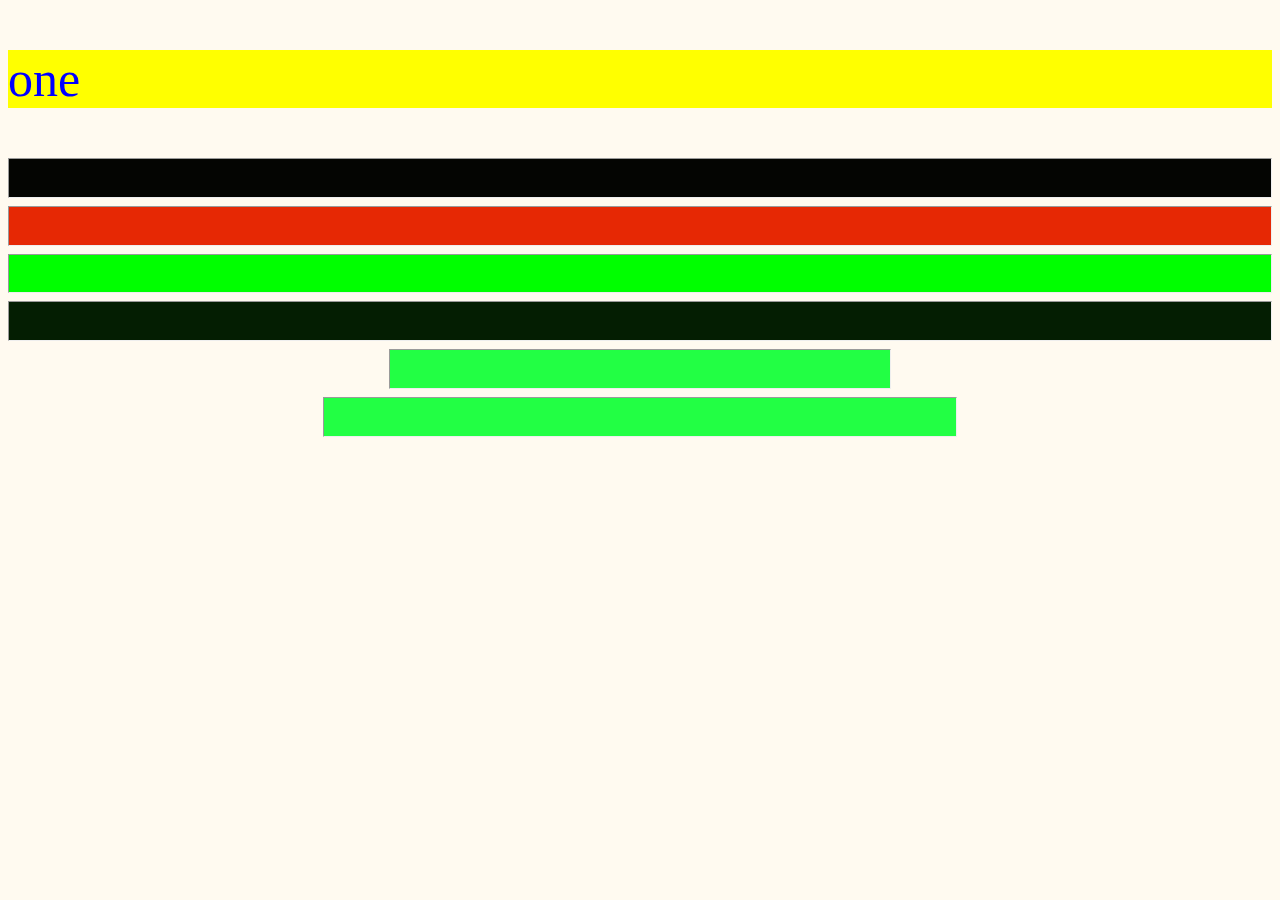
<file: 1less.html>
<!DOCTYPE html>
<html>
<head>
	<meta charset="utf-8">
	<meta name="viewport" content="width=device-width, initial-scale=1">
	<title>
		1 less

	</title>
</head>
<body style=" background-color: floralwhite;">
	<p style=" background-color: yellow; color: blue; font-size: 50px ; ">
		one </p>
		<hr style="height: 1cm; background-color:rgb(4, 5, 2);"/>
		<hr style="height: 1cm; background-color:rgb(230, 40, 4);"/>
		<hr style="height: 1cm; background-color: #00ff00"/>
		<hr style="height: 1cm; background-color: rgba(4, 30, 2, 6.0);"/>

		<hr style="height: 1cm; background-color: #22ff44; width:500px "/>
				<hr style="height: 1cm; background-color: #22ff44; width: 50% "/>

	
</body>
</html>
</file>
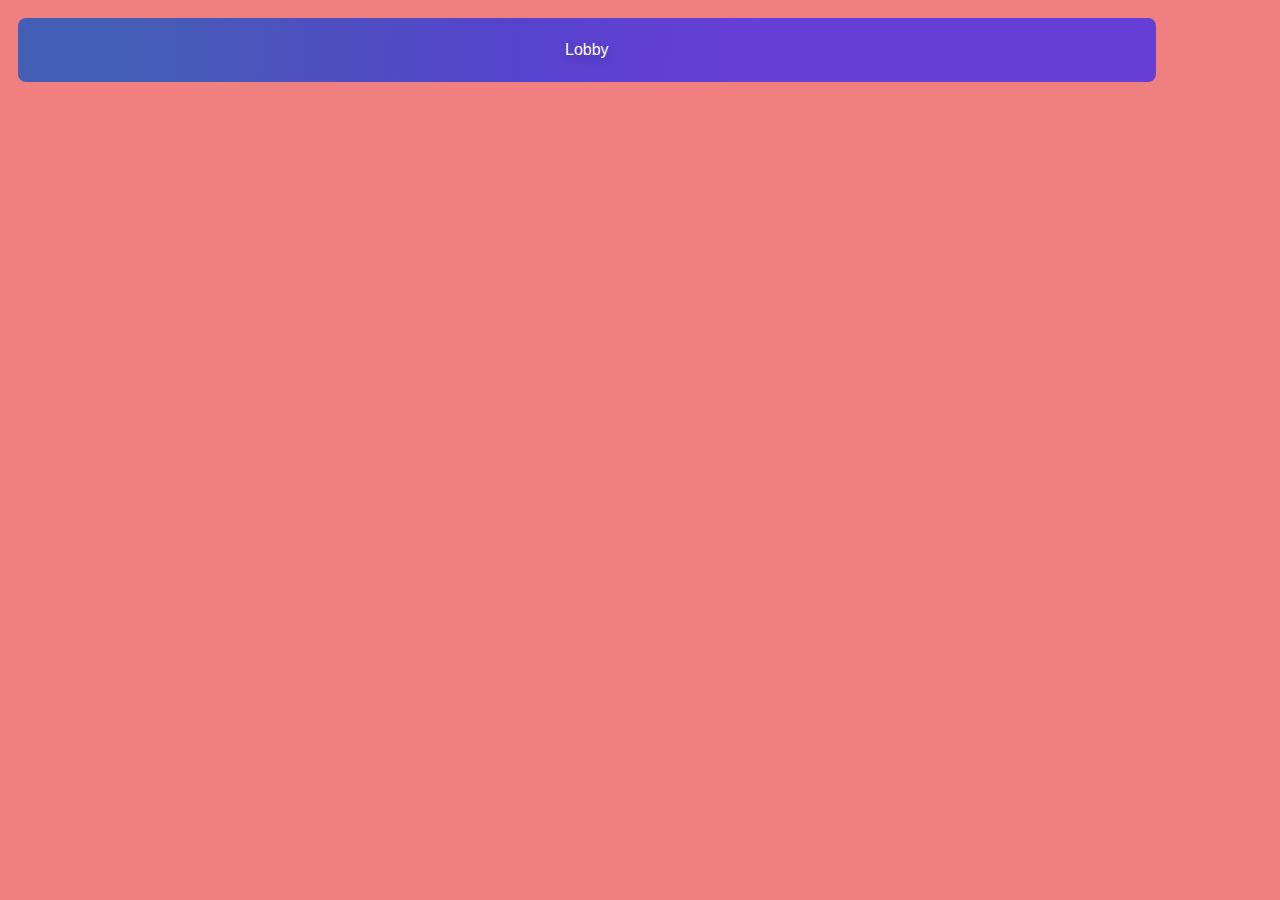
<file: bet.html>
<!DOCTYPE html>
<html>
<head>
	<meta charset="utf-8">
	<meta name="viewport" content="width=device-width, initial-scale=1">
	<title>document</title>
</head>
<body>
	<style type="text/css">

.button-36 {
  background-image: linear-gradient(92.88deg, #455EB5 9.16%, #5643CC 43.89%, #673FD7 64.72%);
  border-radius: 8px;
  border-style: none;
  box-sizing: border-box;
  color: #FFFFFF;
  cursor: pointer;
  flex-shrink: 0;
  font-family: "Inter UI","SF Pro Display",-apple-system,BlinkMacSystemFont,"Segoe UI",Roboto,Oxygen,Ubuntu,Cantarell,"Open Sans","Helvetica Neue",sans-serif;
  font-size: 16px;
  font-weight: 500;
  height: 4rem;
  padding: 0 1.6rem;
  text-align: center;
  text-shadow: rgba(0, 0, 0, 0.25) 0 3px 8px;
  transition: all .5s;
  user-select: none;
  -webkit-user-select: none;
  touch-action: manipulation;
}

.button-36:hover {
  box-shadow: rgba(80, 63, 205, 0.5) 0 1px 30px;
  transition-duration: .1s;
}

@media (min-width: 768px) {
  .button-36 {
    padding: 0 2.6rem;
  }
}

.button-36{

  width: 90%;
  margin: 10px;
}
.box {
  background:   
    linear-gradient(105deg, rgba(255,255,255,.2) 39%, rgba(51,56,57,1) 96%) center center / 400px 200px no-repeat,
url(big-star.png) center no-repeat, 
    rebeccapurple;
}
body{
	background-color:lightcoral;

}


</style>	
<script>
	let str = "бредуть бобри в сирі бори. бобри хоробрі, а для бобрят добрі ";
let target = prompt("Введіть підрядок для пошуку в речені бредуть бобри в сирі бори. бобри хоробрі, а для бобрят добрі ","ри"); // мета пошуку
let position = 0;
// Довжину рядка визначати не будемо використовуємо нескінченний цикл з перериванням break вкінці рядка
while (true) {
  let searchPos = str.indexOf(target, position);
  if (searchPos == -1) break; // якщо рядок закінчився

  alert('знайшли ' +target+ ' тут: '+ searchPos );
  position = searchPos + 1; // продовжити пошук з наступного
}



</script>
 <a href="index.html" target="_blank"><button class="button-36" role="button">Lobby</button>

</body>
</html>
</file>
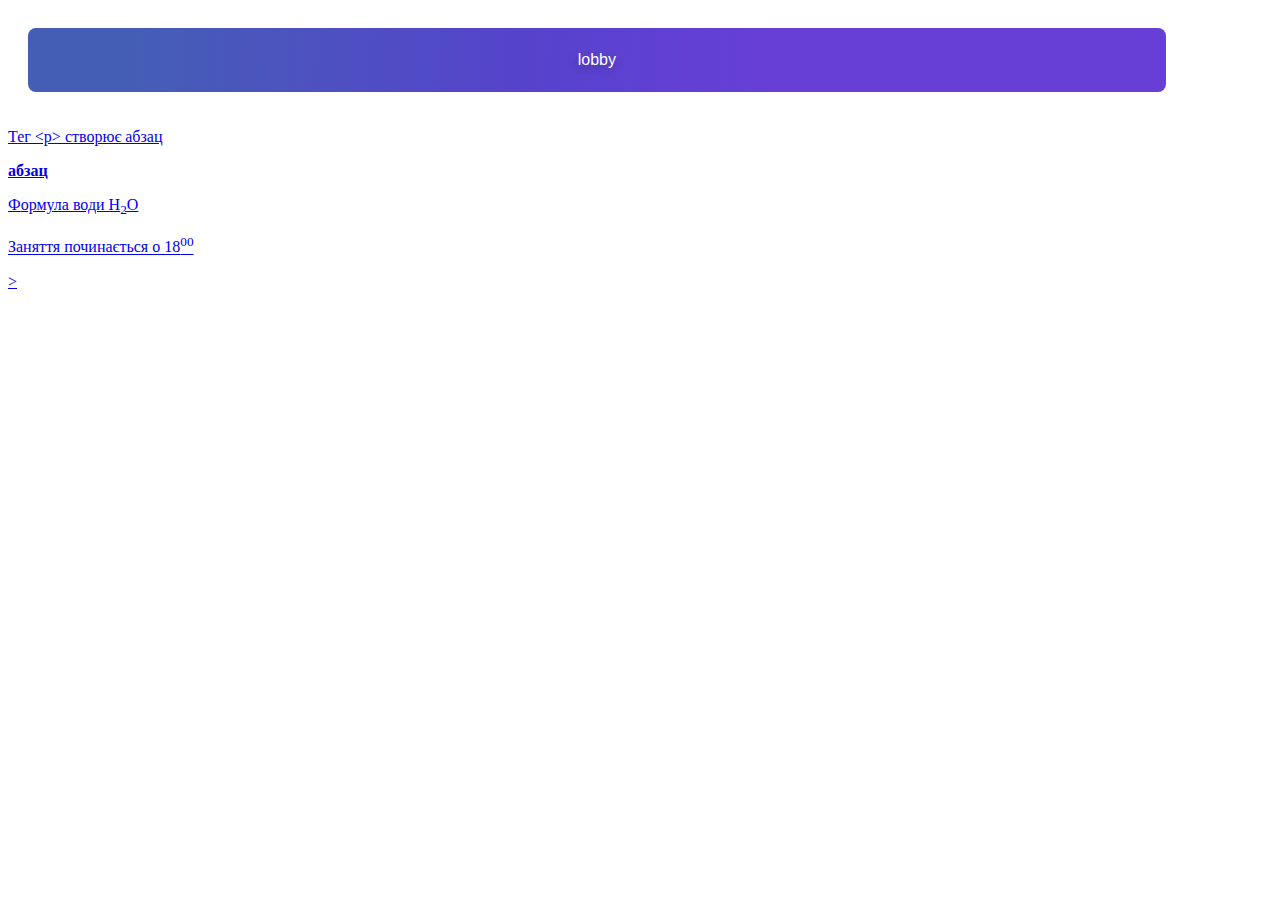
<file: class.html>
<!DOCTYPE html>
<html>
<head>
	<meta charset="utf-8">
	<meta name="viewport" content="width=device-width, initial-scale=1">
	<title>front</title>

</head>
<body>
<a href="index.html" target="_blank"><button class="button-36" role="button">lobby</button>

<p><span class="fl">Т</span>ег &lt;p&gt; створює абзац</p>
<strong>абзац</strong>
<p><span class="fl">Ф</span>ормула води H<sub>2</sub>O</p>
<p><span class="fl">З</span>аняття починається о 18<sup>00</sup></p>
<style type="text/css">

	 .button-36 {
  background-image: linear-gradient(92.88deg, #455EB5 9.16%, #5643CC 43.89%, #673FD7 64.72%);
  border-radius: 8px;
  border-style: none;
  box-sizing: border-box;
  color: #FFFFFF;
  cursor: pointer;
  flex-shrink: 0;
  font-family: "Inter UI","SF Pro Display",-apple-system,BlinkMacSystemFont,"Segoe UI",Roboto,Oxygen,Ubuntu,Cantarell,"Open Sans","Helvetica Neue",sans-serif;
  font-size: 16px;
  font-weight: 500;
  height: 4rem;
  padding: 0 1.6rem;
  text-align: center;
  text-shadow: rgba(0, 0, 0, 0.25) 0 3px 8px;
  transition: all .5s;
  user-select: none;
  -webkit-user-select: none;
  touch-action: manipulation;
}

.button-36:hover {
  box-shadow: rgba(80, 63, 205, 0.5) 0 1px 30px;
  transition-duration: .1s;
}

@media (min-width: 768px) {
  .button-36 {
    padding: 0 2.6rem;
  }
}

.button-36{

  width: 90%;
  margin: 20px;
}



.button{

  width: 90%;
  margin: 20px;
}


.f1{

	width: 40px;
	height: 70px;
	background-color: lightblue ;
	float: left;
}

</style>


</body>
</html>>
</file>
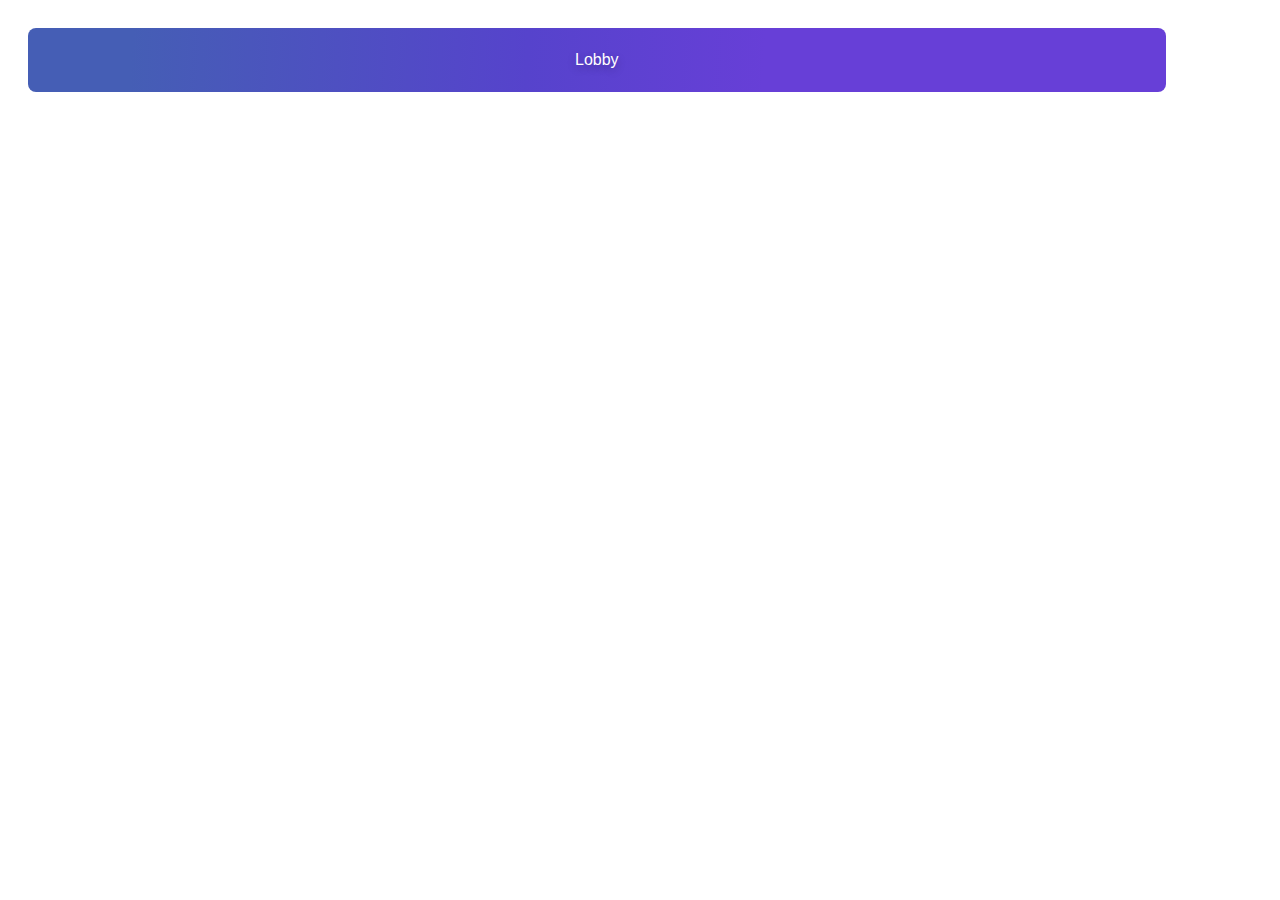
<file: Club.html>
<!DOCTYPE html>
     <html>
     <head>
     	<meta charset="utf-8">
     	<meta name="viewport" content="width=device-width, initial-scale=1">
     	<title>
     		operator 


     	</title>
     </head>
     
     <style>
        
         .button-36 {
  background-image: linear-gradient(92.88deg, #455EB5 9.16%, #5643CC 43.89%, #673FD7 64.72%);
  border-radius: 8px;
  border-style: none;
  box-sizing: border-box;
  color: #FFFFFF;
  cursor: pointer;
  flex-shrink: 0;
  font-family: "Inter UI","SF Pro Display",-apple-system,BlinkMacSystemFont,"Segoe UI",Roboto,Oxygen,Ubuntu,Cantarell,"Open Sans","Helvetica Neue",sans-serif;
  font-size: 16px;
  font-weight: 500;
  height: 4rem;
  padding: 0 1.6rem;
  text-align: center;
  text-shadow: rgba(0, 0, 0, 0.25) 0 3px 8px;
  transition: all .5s;
  user-select: none;
  -webkit-user-select: none;
  touch-action: manipulation;
}

.button-36:hover {
  box-shadow: rgba(80, 63, 205, 0.5) 0 1px 30px;
  transition-duration: .1s;
}

@media (min-width: 768px) {
  .button-36 {
    padding: 0 2.6rem;
  }
}

.button-36{

  width: 90%;
  margin: 20px;
}



.button{

  width: 90%;
  margin: 20px;
}





     </style>
     <body>
      <a href="index.html" target="_blank"><button class="button-36" role="button">Lobby</button>

     <script>  
     let age =+prompt ('вкажіть свій вік','')
     if (age<18||age>100){
     	alert('вхід заборонено')
     }
     else {
     	alert('ласкаво просимо')
     }


     let count=+prompt('скільки буде2*2?', 0);
      switch (count) {
      case 3:
      alert('якось мало')
      break;
       case 4:
      alert('правильно')
      break;  
      case 5:
      alert('якось мало')
      break;
      default: 

      alert('я не вію рахувати')
  }
      




     </script>

     </body>
     </html>
</file>
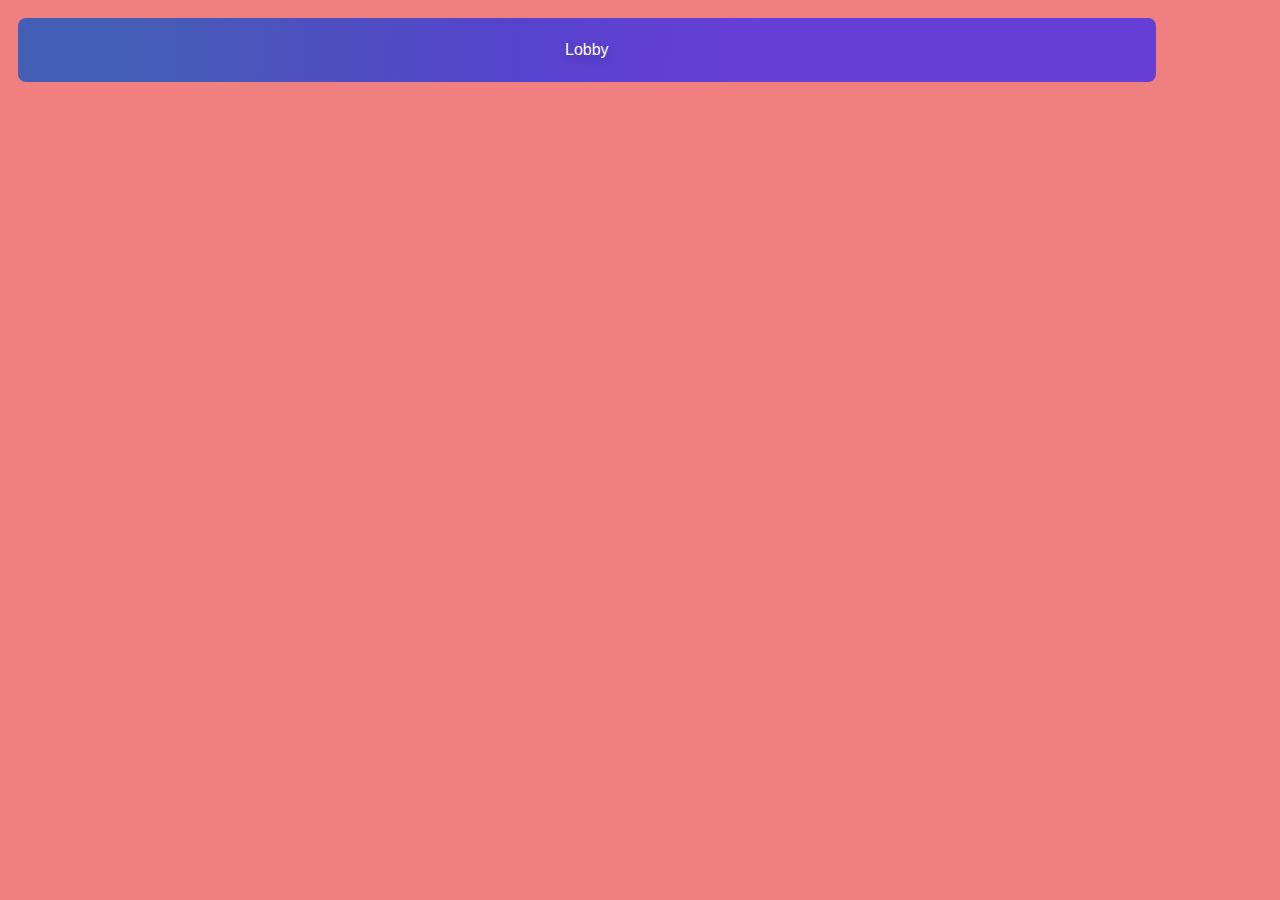
<file: Det.html>
<!DOCTYPE html>
<html>
<head>
	<meta charset="utf-8">
	<meta name="viewport" content="width=device-width, initial-scale=1">
	<title>First project</title>
</head>
<body>
	<style type="text/css">
body{
	background-color:lightcoral;

}
.button-36 {
  background-image: linear-gradient(92.88deg, #455EB5 9.16%, #5643CC 43.89%, #673FD7 64.72%);
  border-radius: 8px;
  border-style: none;
  box-sizing: border-box;
  color: #FFFFFF;
  cursor: pointer;
  flex-shrink: 0;
  font-family: "Inter UI","SF Pro Display",-apple-system,BlinkMacSystemFont,"Segoe UI",Roboto,Oxygen,Ubuntu,Cantarell,"Open Sans","Helvetica Neue",sans-serif;
  font-size: 16px;
  font-weight: 500;
  height: 4rem;
  padding: 0 1.6rem;
  text-align: center;
  text-shadow: rgba(0, 0, 0, 0.25) 0 3px 8px;
  transition: all .5s;
  user-select: none;
  -webkit-user-select: none;
  touch-action: manipulation;
}

.button-36:hover {
  box-shadow: rgba(80, 63, 205, 0.5) 0 1px 30px;
  transition-duration: .1s;
}

@media (min-width: 768px) {
  .button-36 {
    padding: 0 2.6rem;
  }
}

.button-36{

  width: 90%;
  margin: 10px;
}

	</style>
<script>

let = d = prompt('В якому році здійснений перший політ Юрія Гагаріеа?', '')
    if(d!= 1961){
        alert('ви помилились')
        alert("перший політ був здіймнений в 1961")

    }
    else{
        alert('ви молодец')
    }
</script>
<a href="index.html" target="_blank"><button class="button-36" role="button">Lobby</button>
</body>
</html>
</file>
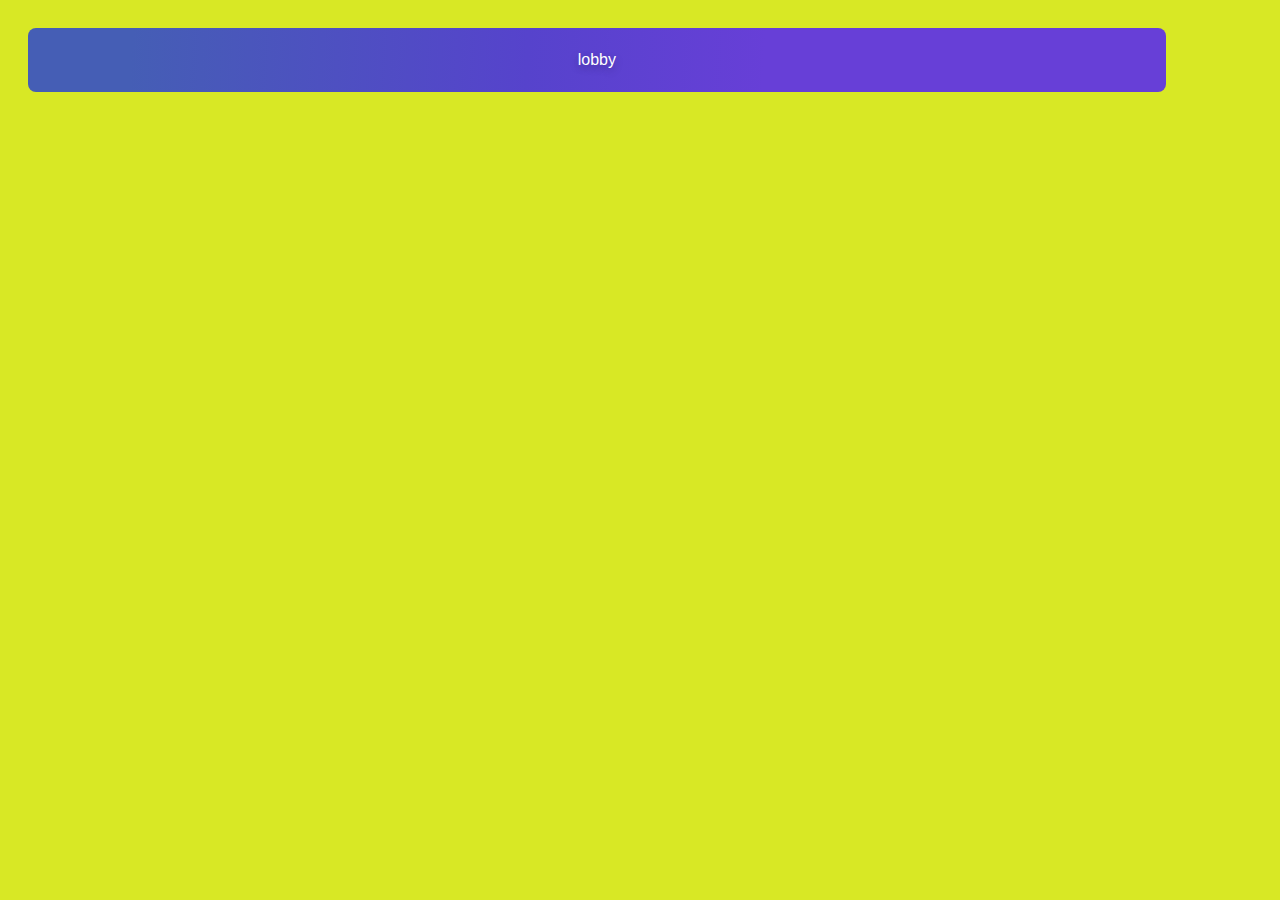
<file: fun.html>
<!DOCTYPE html>
<html>
<head>
	<meta charset="utf-8">
	<meta name="viewport" content="width=device-width, initial-scale=1">
	<title>
		function



	</title>
	<style>
		
		.button-36 {
  background-image: linear-gradient(92.88deg, #455EB5 9.16%, #5643CC 43.89%, #673FD7 64.72%);
  border-radius: 8px;
  border-style: none;
  box-sizing: border-box;
  color: #FFFFFF;
  cursor: pointer;
  flex-shrink: 0;
  font-family: "Inter UI","SF Pro Display",-apple-system,BlinkMacSystemFont,"Segoe UI",Roboto,Oxygen,Ubuntu,Cantarell,"Open Sans","Helvetica Neue",sans-serif;
  font-size: 16px;
  font-weight: 500;
  height: 4rem;
  padding: 0 1.6rem;
  text-align: center;
  text-shadow: rgba(0, 0, 0, 0.25) 0 3px 8px;
  transition: all .5s;
  user-select: none;
  -webkit-user-select: none;
  touch-action: manipulation;
}

.button-36:hover {
  box-shadow: rgba(80, 63, 205, 0.5) 0 1px 30px;
  transition-duration: .1s;
}

@media (min-width: 768px) {
  .button-36 {
    padding: 0 2.6rem;
  }
}

.button-36{

  width: 90%;
  margin: 20px;
}



.button{

  width: 90%;
  margin: 20px;
}

		body{
			background-color: #d8e825;
			color: #1436e0;
			font-size: 34px;
		}
	</style>
</head>
<body>
<a href="index.html" target="_blank"><button class="button-36" role="button">lobby</button>

<script type="text/javascript"> 
/*function max(x,y) {
	if (x>y){
		return x
	} else {
		return y 
	}
}
alert (max(30,15)) 
alert (max(6,150))*/
    
	/*function power(x,n){
	let power=1
	for (let i=1;i<=n;i++) {
    power=power*x

	}return power 
	
	}
	

let x=prompt('Ведіть х', 2)
let n=prompt('Ведіть n', 5)
if (n>1){
	alert(power(x,n))
}
else{
	alert('такої степені не існує')
} 
/*let factorial =1
let n=prompt('Ведіть n', 5)
	for (let i=1;i<=n;i++) {
factorial=factorial*i 
}
alert(factorial)



	let x=+prompt('Ведіть число від 0 до 1 ', 0.1)
		let y=+prompt('Ведіть число від 0 до 1 ', 0.1)
   		if (x>0&&x<1&&y>0&&y<1){
   			
   			alert((x+y).toFixed(1))
   		}
   		else {
   			alert('Ви ввели число не в діапазоні')
   		}*/
   		
let compliments=['beautiful', 'cute', 'smart','clever', 'funny' , 'comunicable' , 'charming', 'slender']

let animals=['cat', 'dog', 'bird','cow','butterfly','duck','rabbit','ladybug','deer','monkey']
let number=prompt('How many compliments do you wanna?', 100)

for (let i=1;i<=number;i++){
	let position1 =Math.floor(Math.random()*compliments.length)
let position2 =Math.floor(Math.random()*animals.length) 
	document.writeln(i+') You are so '+compliments[position1]+' as '+animals[position2]+'<br>')

}




</script>
</body>
</html>
</file>
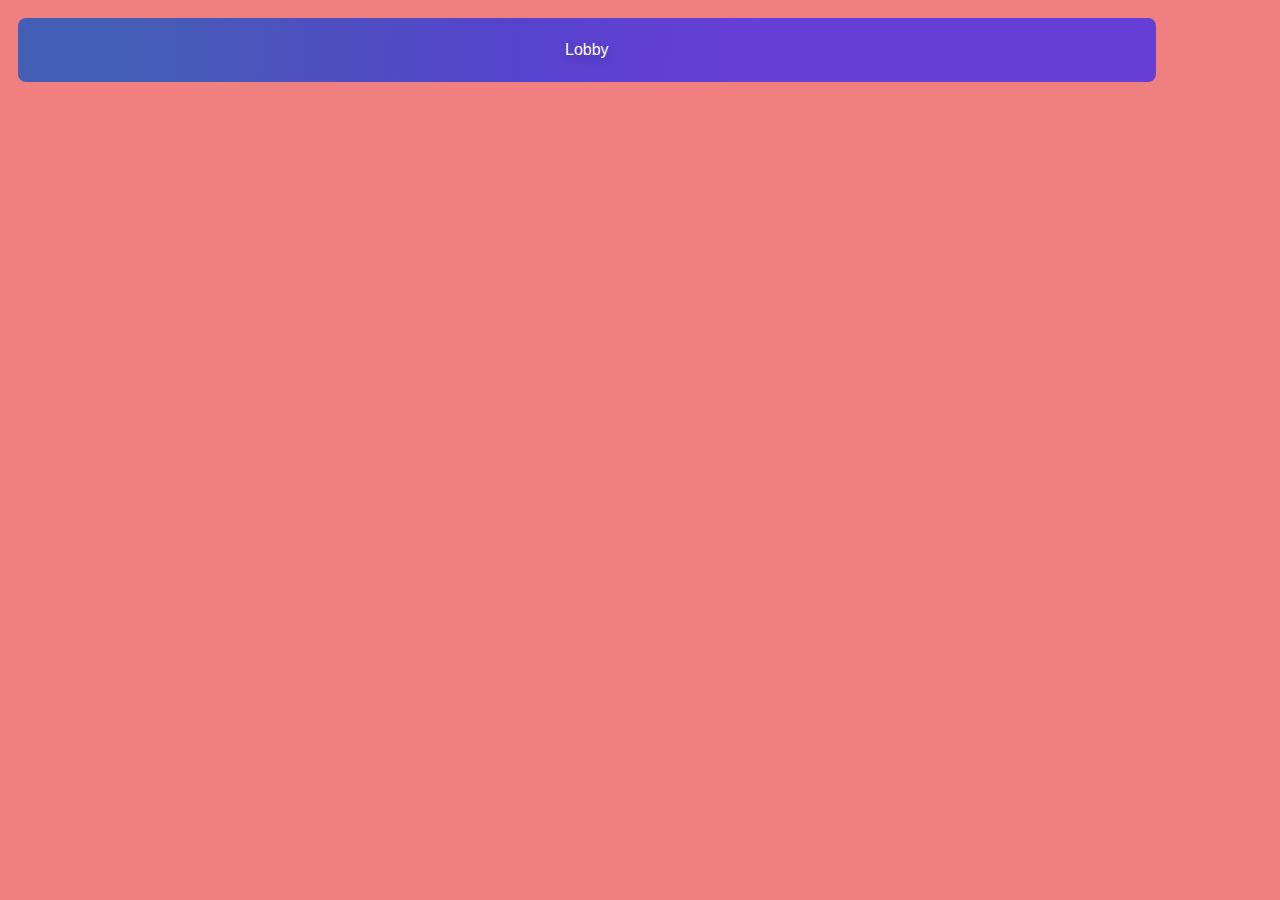
<file: Get.html>
<!DOCTYPE html>
<html>
<head>
	<meta charset="utf-8">
	<meta name="viewport" content="width=device-width, initial-scale=1">
	<title>	</title>
</head>
<body>
	<style type="text/css">

.button-36 {
  background-image: linear-gradient(92.88deg, #455EB5 9.16%, #5643CC 43.89%, #673FD7 64.72%);
  border-radius: 8px;
  border-style: none;
  box-sizing: border-box;
  color: #FFFFFF;
  cursor: pointer;
  flex-shrink: 0;
  font-family: "Inter UI","SF Pro Display",-apple-system,BlinkMacSystemFont,"Segoe UI",Roboto,Oxygen,Ubuntu,Cantarell,"Open Sans","Helvetica Neue",sans-serif;
  font-size: 16px;
  font-weight: 500;
  height: 4rem;
  padding: 0 1.6rem;
  text-align: center;
  text-shadow: rgba(0, 0, 0, 0.25) 0 3px 8px;
  transition: all .5s;
  user-select: none;
  -webkit-user-select: none;
  touch-action: manipulation;
}

.button-36:hover {
  box-shadow: rgba(80, 63, 205, 0.5) 0 1px 30px;
  transition-duration: .1s;
}

@media (min-width: 768px) {
  .button-36 {
    padding: 0 2.6rem;
  }
}

.button-36{

  width: 90%;
  margin: 10px;
}
.box {
  background:   
    linear-gradient(105deg, rgba(255,255,255,.2) 39%, rgba(51,56,57,1) 96%) center center / 400px 200px no-repeat,
url(big-star.png) center no-repeat, 
    rebeccapurple;
}
body{
	background-color:lightcoral;

}


</style>	
<script>
let a
 do{
    a = prompt("Ведіть число більше за 100" ,"");

 }while (a <= 100 && a!= null);
 if (a ===null){
    alert("добобачення")
 }
 else {
    alert("Ваше число :"+ a )
 }

 let x =+prompt("x","")
 let n =+prompt("n","")
 let result = 1;
 for (let i = 1; i <= n; i++){
    result=x*result
 }
 alert(result)
</script>
<a href="index.html" target="_blank"><button class="button-36" role="button">Lobby</button>

</body>
</html>
</file>
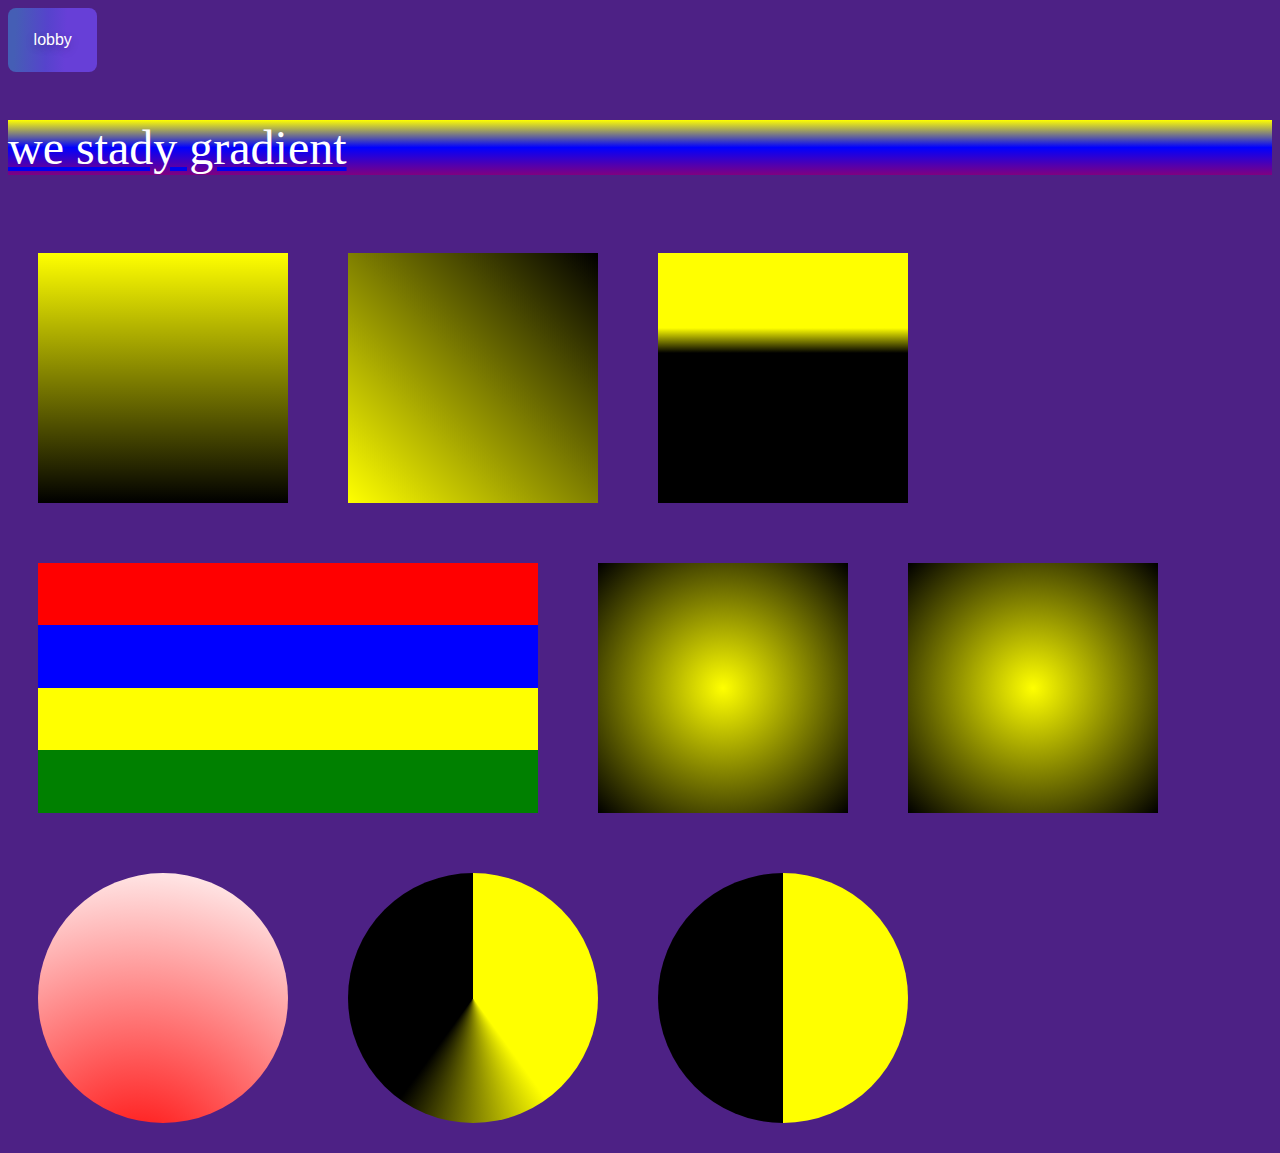
<file: Gradianr.html>
<!DOCTYPE html>
<html>
<head>
	<meta charset="utf-8">
	<meta name="viewport" content="width=device-width, initial-scale=1">
	<title>gradient</title>
	<a href="index.html" target="_blank"><button class="button-36" role="button">lobby</button>
	<style type="text/css">



.button-36 {
  background-image: linear-gradient(92.88deg, #455EB5 9.16%, #5643CC 43.89%, #673FD7 64.72%);
  border-radius: 8px;
  border-style: none;
  box-sizing: border-box;
  color: #FFFFFF;
  cursor: pointer;
  flex-shrink: 0;
  font-family: "Inter UI","SF Pro Display",-apple-system,BlinkMacSystemFont,"Segoe UI",Roboto,Oxygen,Ubuntu,Cantarell,"Open Sans","Helvetica Neue",sans-serif;
  font-size: 16px;
  font-weight: 500;
  height: 4rem;
  padding: 0 1.6rem;
  text-align: center;
  text-shadow: rgba(0, 0, 0, 0.25) 0 3px 8px;
  transition: all .5s;
  user-select: none;
  -webkit-user-select: none;
  touch-action: manipulation;
}
.button-36 {
  background-image: linear-gradient(92.88deg, #455EB5 9.16%, #5643CC 43.89%, #673FD7 64.72%);
  border-radius: 8px;
  border-style: none;
  box-sizing: border-box;
  color: #FFFFFF;
  cursor: pointer;
  flex-shrink: 0;
  font-family: "Inter UI","SF Pro Display",-apple-system,BlinkMacSystemFont,"Segoe UI",Roboto,Oxygen,Ubuntu,Cantarell,"Open Sans","Helvetica Neue",sans-serif;
  font-size: 16px;
  font-weight: 500;
  height: 4rem;
  padding: 0 1.6rem;
  text-align: center;
  text-shadow: rgba(0, 0, 0, 0.25) 0 3px 8px;
  transition: all .5s;
  user-select: none;
  -webkit-user-select: none;
  touch-action: manipulation;
}




		body{
			background-color: rgb(77, 33, 133);



		} 
		p{
			color: #FFF;
			font-size: 0.5in;
			background: linear-gradient(yellow, blue, purple);
		}
		

			div{
				width:  250px;
				height:250px;
				margin:30px ;
				float: left;
			}

	</style>
</head>
<body>

	<p>we stady gradient



	</p>

<div style="background: linear-gradient(yellow,black);"></div>
<div style="background: linear-gradient(45deg,yellow,black);"></div>
<div style="background: linear-gradient(yellow 30%,black 40%);"></div>


<div style="background: linear-gradient(red 25%, blue 25% 50% , yellow 50% 75%, green 75% 100% );width: 500px;"></div>
<div style="background: radial-gradient(yellow ,black );"></div>
<div style="background: radial-gradient(yellow ,black ); border-radius:30 ;"></div>
<div style="background: radial-gradient(circle at 100px 300px,red ,white ); border-radius:50% ;"></div>
<div style="background: conic-gradient(yellow 40% ,black 60% ); border-radius:50% ;"></div>
<div style="background: conic-gradient(yellow 50% ,black 50% ); border-radius:50% ;"></div>


</body>
</html>
</file>
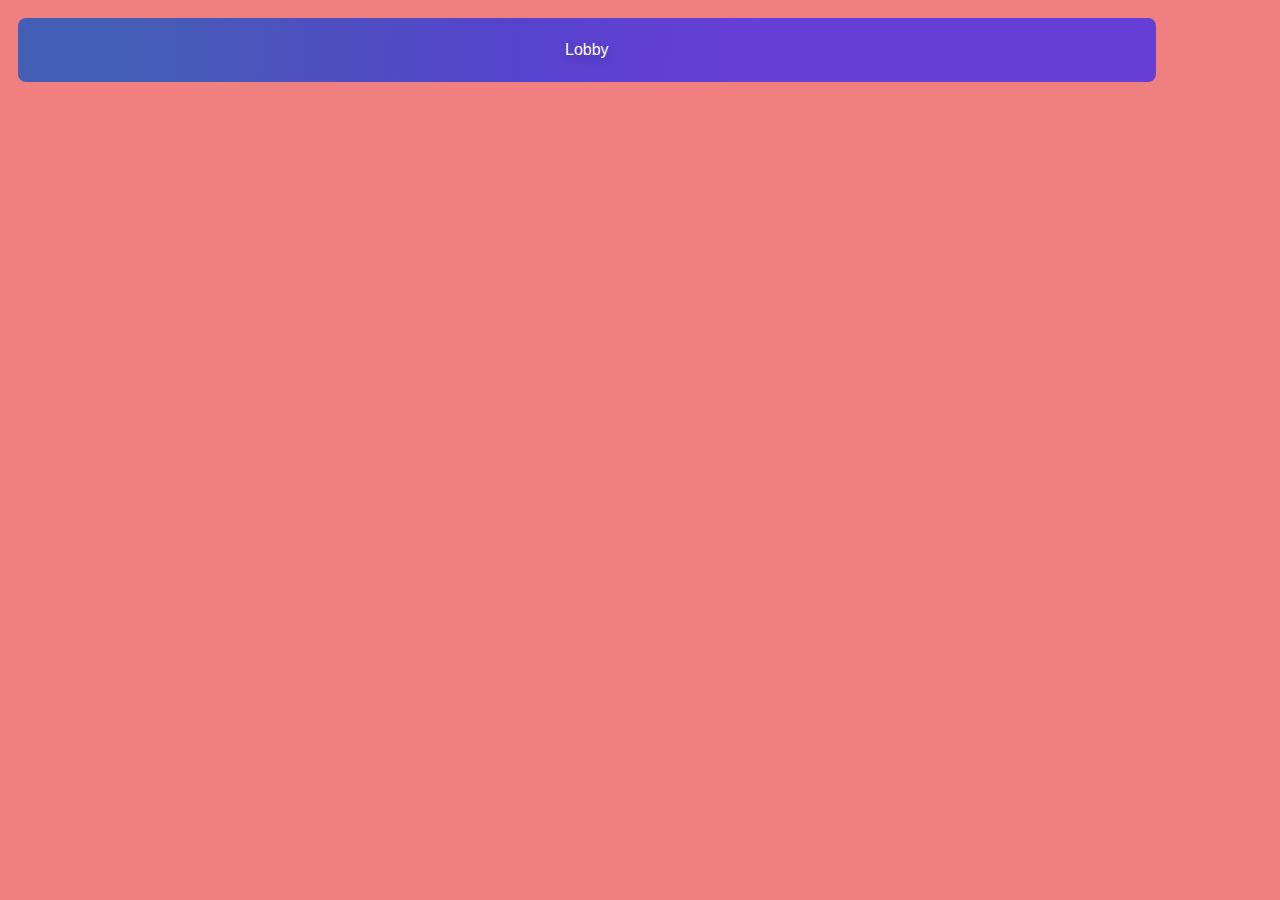
<file: het.html>
<!DOCTYPE html>
 	<html>
 	<head>
 		<meta charset="utf-8">
 		<meta name="viewport" content="width=device-width, initial-scale=1">
 		<title>document</title>
 	</head>
 	<body>
 		<style type="text/css">

.button-36 {
  background-image: linear-gradient(92.88deg, #455EB5 9.16%, #5643CC 43.89%, #673FD7 64.72%);
  border-radius: 8px;
  border-style: none;
  box-sizing: border-box;
  color: #FFFFFF;
  cursor: pointer;
  flex-shrink: 0;
  font-family: "Inter UI","SF Pro Display",-apple-system,BlinkMacSystemFont,"Segoe UI",Roboto,Oxygen,Ubuntu,Cantarell,"Open Sans","Helvetica Neue",sans-serif;
  font-size: 16px;
  font-weight: 500;
  height: 4rem;
  padding: 0 1.6rem;
  text-align: center;
  text-shadow: rgba(0, 0, 0, 0.25) 0 3px 8px;
  transition: all .5s;
  user-select: none;
  -webkit-user-select: none;
  touch-action: manipulation;
}

.button-36:hover {
  box-shadow: rgba(80, 63, 205, 0.5) 0 1px 30px;
  transition-duration: .1s;
}

@media (min-width: 768px) {
  .button-36 {
    padding: 0 2.6rem;
  }
}

.button-36{

  width: 90%;
  margin: 10px;
}
.box {
  background:   
    linear-gradient(105deg, rgba(255,255,255,.2) 39%, rgba(51,56,57,1) 96%) center center / 400px 200px no-repeat,
url(big-star.png) center no-repeat, 
    rebeccapurple;
}
body{
	background-color:lightcoral;

}


</style>	
 	<script>
 		let count = +prompt("напишіть оцінку свою ", "")
switch(count){
    case 1:
    case 2:
    case 3:
        alert("Жахливо")
    break;
    case 4:
    case 5:
    case 6:
        alert("такое собі")
    break; 
    case 7:
    case 8:
    case 9:
        alert("ОГо у тебе достаній рівень ")
    break; 
    case 10:
    case 11:
    case 12:
        alert("Високій рівень , скажи секрет успіху")
    break; 
    default:
        alert("Нема такої оцінки")

}	
 	</script>
 	 <a href="index.html" target="_blank"><button class="button-36" role="button">Lobby</button>
 	</body>
 	</html>
</file>
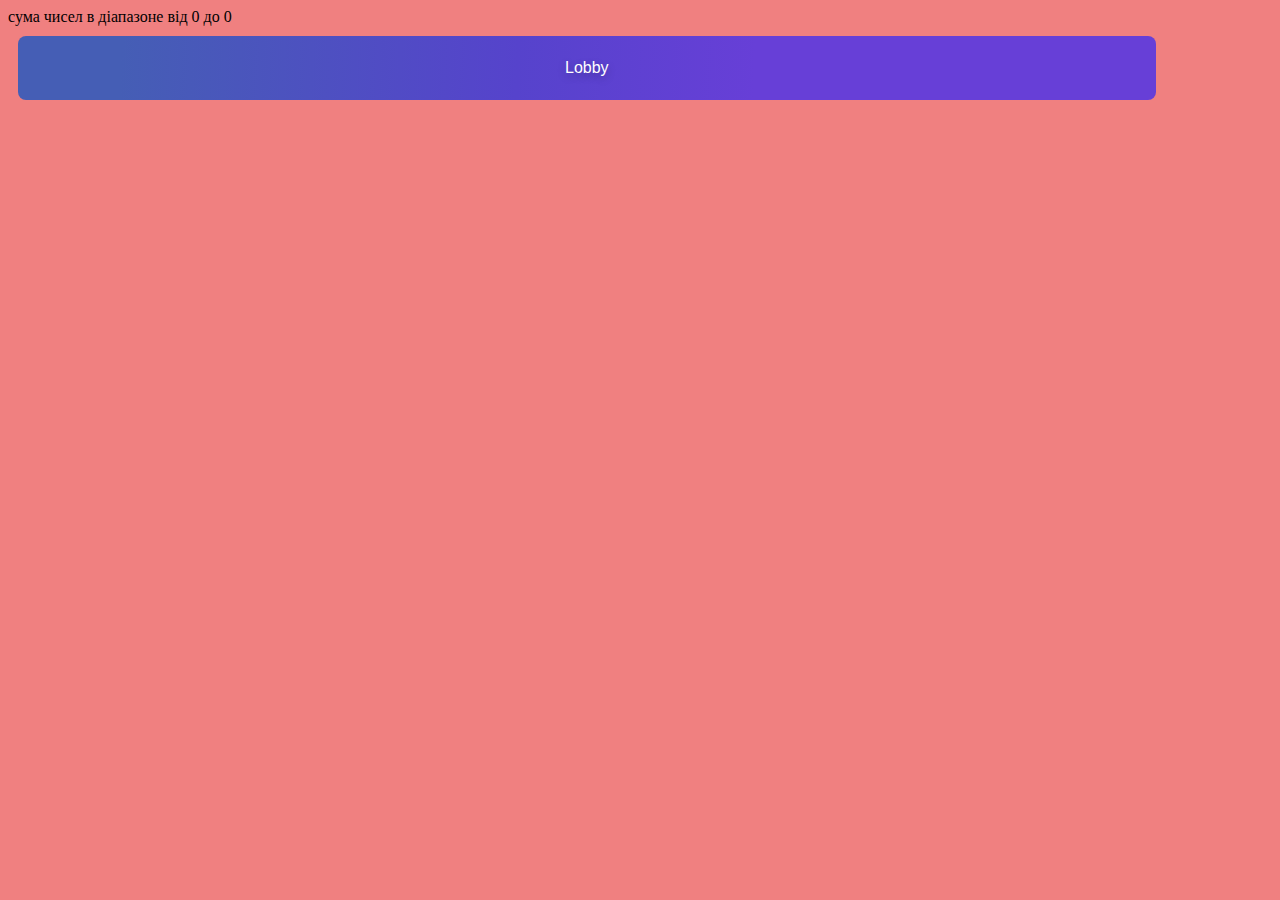
<file: jet.html>
<!DOCTYPE html>
<html>
<head>
	<meta charset="utf-8">
	<meta name="viewport" content="width=device-width, initial-scale=1">
	<title>document</title>
</head>
<body>
<script>
	
let min=+prompt("Enter min", 0)
let max=+prompt("Enter min", 100)
let sum = 0
for(i = min; i <=max;i ++){

}
document.write(`сума чисел в діапазоне від ${min} до  ${max}`)

 let a
 do{
    a = prompt("Ведіть число більше за 100" ,"");

 }while (a <= 100 && a!= null);
 if (a ===null){
    alert("добобачення")
 }
 else {
    alert("Ваше число :"+ a )
 }


</script>
<style type="text/css">

.button-36 {
  background-image: linear-gradient(92.88deg, #455EB5 9.16%, #5643CC 43.89%, #673FD7 64.72%);
  border-radius: 8px;
  border-style: none;
  box-sizing: border-box;
  color: #FFFFFF;
  cursor: pointer;
  flex-shrink: 0;
  font-family: "Inter UI","SF Pro Display",-apple-system,BlinkMacSystemFont,"Segoe UI",Roboto,Oxygen,Ubuntu,Cantarell,"Open Sans","Helvetica Neue",sans-serif;
  font-size: 16px;
  font-weight: 500;
  height: 4rem;
  padding: 0 1.6rem;
  text-align: center;
  text-shadow: rgba(0, 0, 0, 0.25) 0 3px 8px;
  transition: all .5s;
  user-select: none;
  -webkit-user-select: none;
  touch-action: manipulation;
}

.button-36:hover {
  box-shadow: rgba(80, 63, 205, 0.5) 0 1px 30px;
  transition-duration: .1s;
}

@media (min-width: 768px) {
  .button-36 {
    padding: 0 2.6rem;
  }
}

.button-36{

  width: 90%;
  margin: 10px;
}
.box {
  background:   
    linear-gradient(105deg, rgba(255,255,255,.2) 39%, rgba(51,56,57,1) 96%) center center / 400px 200px no-repeat,
url(big-star.png) center no-repeat, 
    rebeccapurple;
}
body{
	background-color:lightcoral;

}


</style>	
 <a href="index.html" target="_blank"><button class="button-36" role="button">Lobby</button>
</body>
</html>
</file>
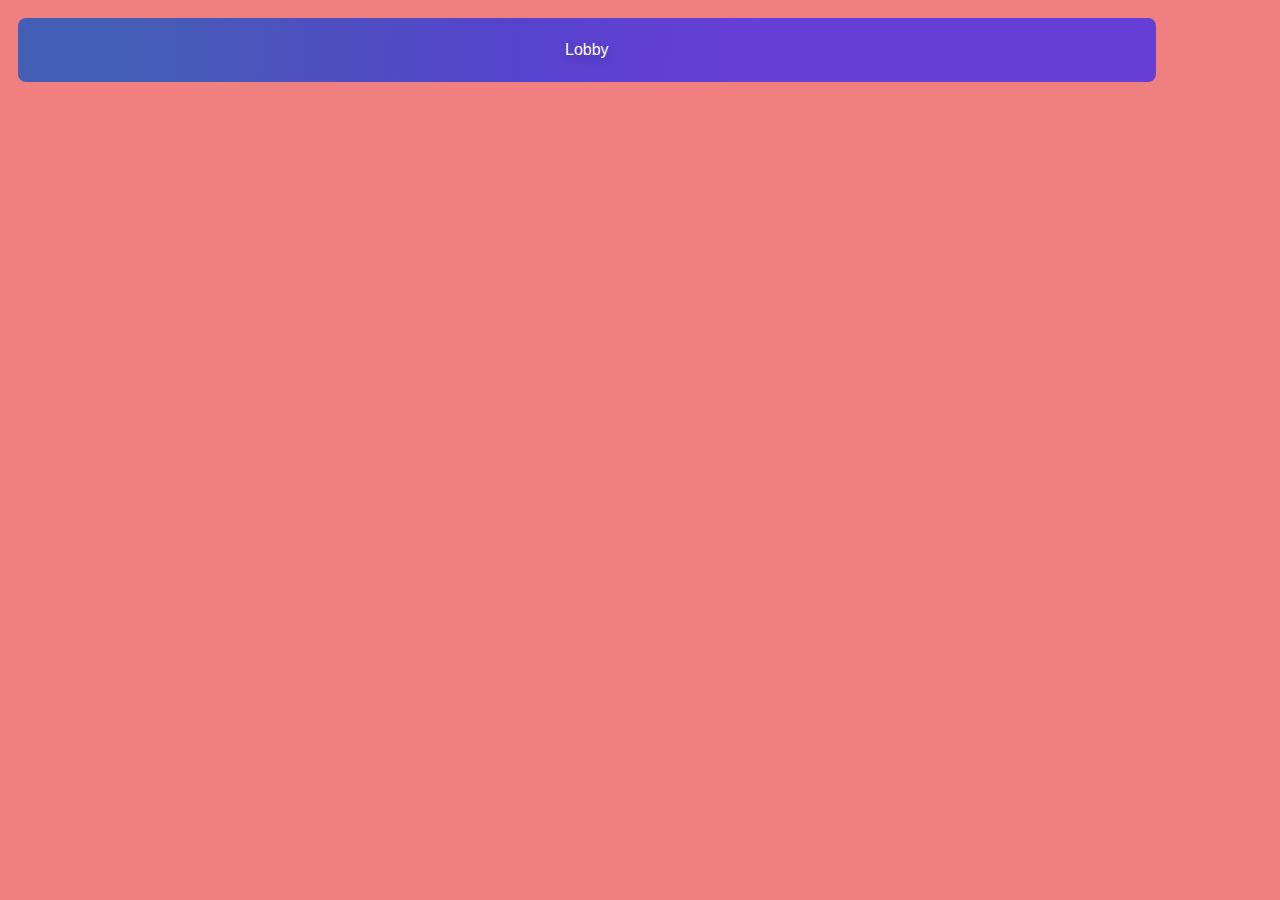
<file: JS10.html>
<!DOCTYPE html>
<html lang="en">
<head>
    <meta charset="UTF-8">
    <meta http-equiv="X-UA-Compatible" content="IE=edge">
    <meta name="viewport" content="width=>, initial-scale=1.0">
    <title>Document</title>
</head>
<body>
    <style type="text/css">

.button-36 {
  background-image: linear-gradient(92.88deg, #455EB5 9.16%, #5643CC 43.89%, #673FD7 64.72%);
  border-radius: 8px;
  border-style: none;
  box-sizing: border-box;
  color: #FFFFFF;
  cursor: pointer;
  flex-shrink: 0;
  font-family: "Inter UI","SF Pro Display",-apple-system,BlinkMacSystemFont,"Segoe UI",Roboto,Oxygen,Ubuntu,Cantarell,"Open Sans","Helvetica Neue",sans-serif;
  font-size: 16px;
  font-weight: 500;
  height: 4rem;
  padding: 0 1.6rem;
  text-align: center;
  text-shadow: rgba(0, 0, 0, 0.25) 0 3px 8px;
  transition: all .5s;
  user-select: none;
  -webkit-user-select: none;
  touch-action: manipulation;
}

.button-36:hover {
  box-shadow: rgba(80, 63, 205, 0.5) 0 1px 30px;
  transition-duration: .1s;
}

@media (min-width: 768px) {
  .button-36 {
    padding: 0 2.6rem;
  }
}

.button-36{

  width: 90%;
  margin: 10px;
}


body{
    background-color:lightcoral;

}


</style>
    <a href="index.html" target="_blank"><button class="button-36" role="button">Lobby</button>

    <script>
       




let num = prompt("Введіть число");

if (num.length % 10 === 1 && num.length !== 11) {
    document.write("У числі " + num + " " + num.length + " цифра" + "<br>");
} else if (num.length % 10 >= 2 && num.length % 10 <= 4 && (num.length < 10 || num.length >= 20)) {
    document.write("У числі " + num + " " + num.length + " цифри" + "<br>");
} else {
    document.write("У числі " + num + " " + num.length + " цифр" + "<br>");
}
for(let i=0;i<num.length;i++){

switch (num[i]) {
 case '1':
document.write( 'Один ' );
 break;
 case '2':
 document.write( 'Два ' );
 break;
 case '3':
 document.write( 'Три ' );
 break;
case '4':
 document.write( 'Чотири ' );
 break;
case '5':
 document.write( "П'ять " );
 break;
case '6':
 document.write( 'Шість ' );
 break;
case '7':
 document.write( 'Сім ' );
   break;
case '8':
    document.write( 'Вісім ' );
    break; 
case '9':
    document.write( "Дев'ять " );
    break; 
case '0':
    document.write( 'Нуль ' );
    break; 
}}








    </script>
</body>
</html>
</file>
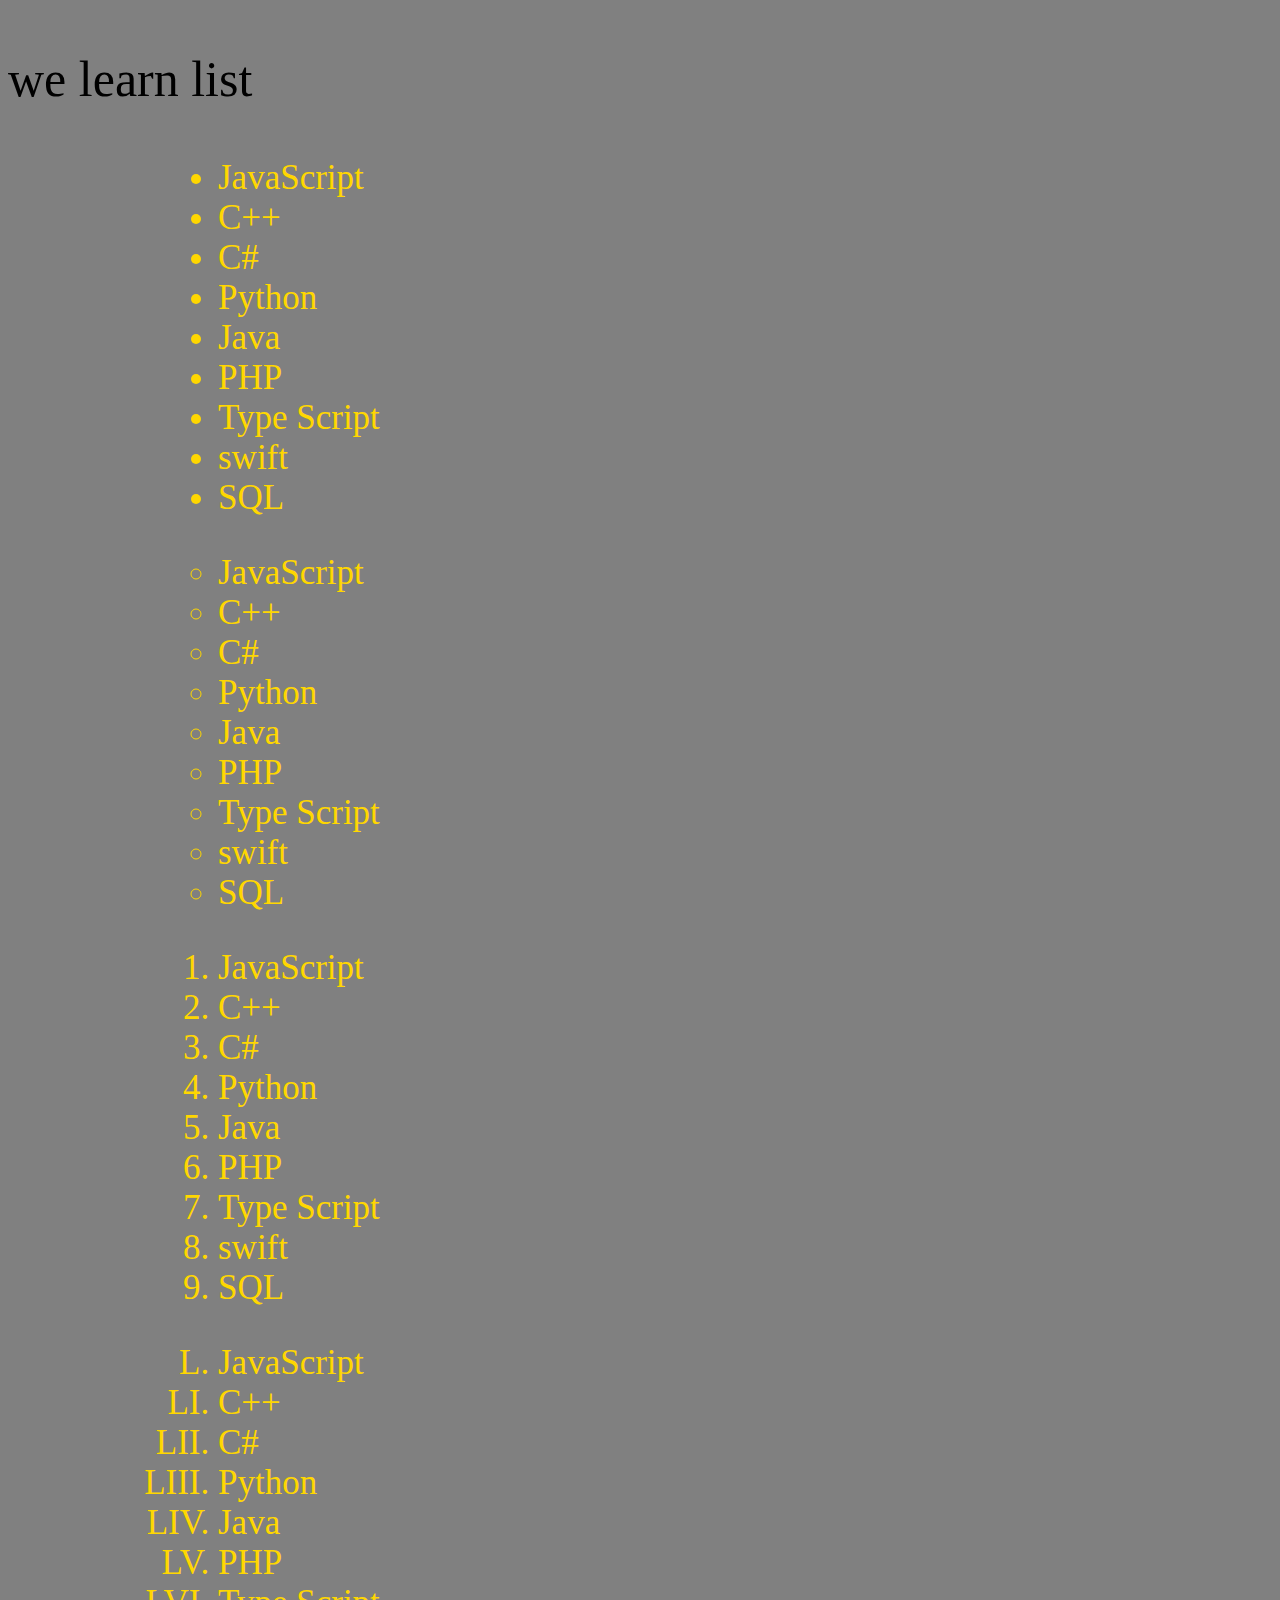
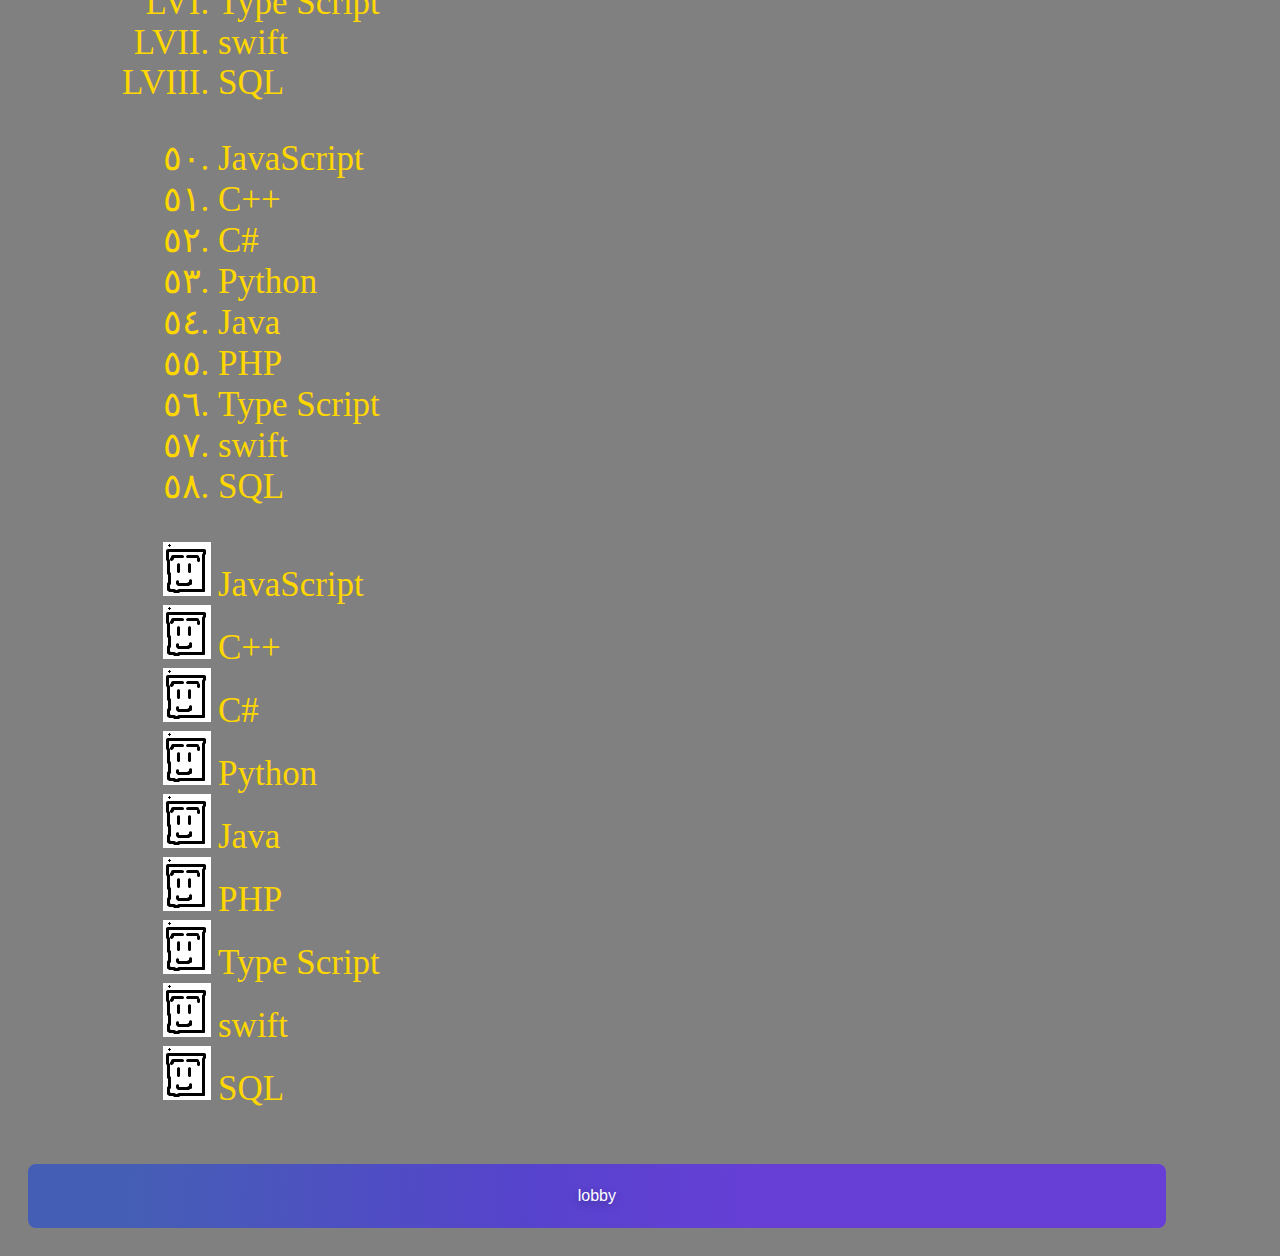
<file: list.html>
<!DOCTYPE html>
		<html>
		<head>
			<meta charset="utf-8">
			<meta name="viewport" content="width=device-width, initial-scale=1">
			<title>list</title>
			<link rel="stylesheet" type="text/css" href="list.css">
		</head>
		<body>
		<p>we learn list</p>
		<ul>
			<li>JavaScript</li>
			<li>C++</li>
			<li>C#</li>
			<li>Python</li>
			<li>Java</li>
			<li>PHP</li>
			<li>Type Script</li>
			<li>swift</li>
			<li>SQL</li>
		</ul>
		<ul style="list-style-type: circle;">
			<li>JavaScript</li>
			<li>C++</li>
			<li>C#</li>
			<li>Python</li>
			<li>Java</li>
			<li>PHP</li>
			<li>Type Script</li>
			<li>swift</li>
			<li>SQL</li>
		</ul>
		<ol>

			<li>JavaScript</li>
			<li>C++</li>
			<li>C#</li>
			<li>Python</li>
			<li>Java</li>
			<li>PHP</li>
			<li>Type Script</li>
			<li>swift</li>
			<li>SQL</li>
		</ol>

		<ol style="list-style-type: upper-roman; " start="50">

			<li>JavaScript</li>
			<li>C++</li>
			<li>C#</li>
			<li>Python</li>
			<li>Java</li>
			<li>PHP</li>
			<li>Type Script</li>
			<li>swift</li>
			<li>SQL</li>
		</ol>	

		<ol style="list-style-type: arabic-indic; " start="50">

			<li>JavaScript</li>
			<li>C++</li>
			<li>C#</li>
			<li>Python</li>
			<li>Java</li>
			<li>PHP</li>
			<li>Type Script</li>
			<li>swift</li>
			<li>SQL</li>
		</ol>

		<ol style="list-style-image:url(Screenshot_21.png)">

			<li>JavaScript</li>
			<li>C++</li>
			<li>C#</li>
			<li>Python</li>
			<li>Java</li>
			<li>PHP</li>
			<li>Type Script</li>
			<li>swift</li>
			<li>SQL</li>
		</ol>

		</ul>
		<a href="index.html" target="_blank"><button class="button-36" role="button">lobby</button>
		</body>
		</html>
</file>
<file: list.css>
body{
	background-color: gray;

}
p{
	font-family: cursive;
	font-size: 50px;
}
ul,ol{
	font-size: 35px;
	color: gold;
	margin-left: 170px;
}
.li1 li{
	list-style-type: '\1F420';
}
ul ol::marker {
	color: green; 
	font-style: ;
}

.button-36 {
  background-image: linear-gradient(92.88deg, #455EB5 9.16%, #5643CC 43.89%, #673FD7 64.72%);
  border-radius: 8px;
  border-style: none;
  box-sizing: border-box;
  color: #FFFFFF;
  cursor: pointer;
  flex-shrink: 0;
  font-family: "Inter UI","SF Pro Display",-apple-system,BlinkMacSystemFont,"Segoe UI",Roboto,Oxygen,Ubuntu,Cantarell,"Open Sans","Helvetica Neue",sans-serif;
  font-size: 16px;
  font-weight: 500;
  height: 4rem;
  padding: 0 1.6rem;
  text-align: center;
  text-shadow: rgba(0, 0, 0, 0.25) 0 3px 8px;
  transition: all .5s;
  user-select: none;
  -webkit-user-select: none;
  touch-action: manipulation;
}

.button-36:hover {
  box-shadow: rgba(80, 63, 205, 0.5) 0 1px 30px;
  transition-duration: .1s;
}

@media (min-width: 768px) {
  .button-36 {
    padding: 0 2.6rem;
  }
}

.button-36{

  width: 90%;
  margin: 20px;
}
</file>
